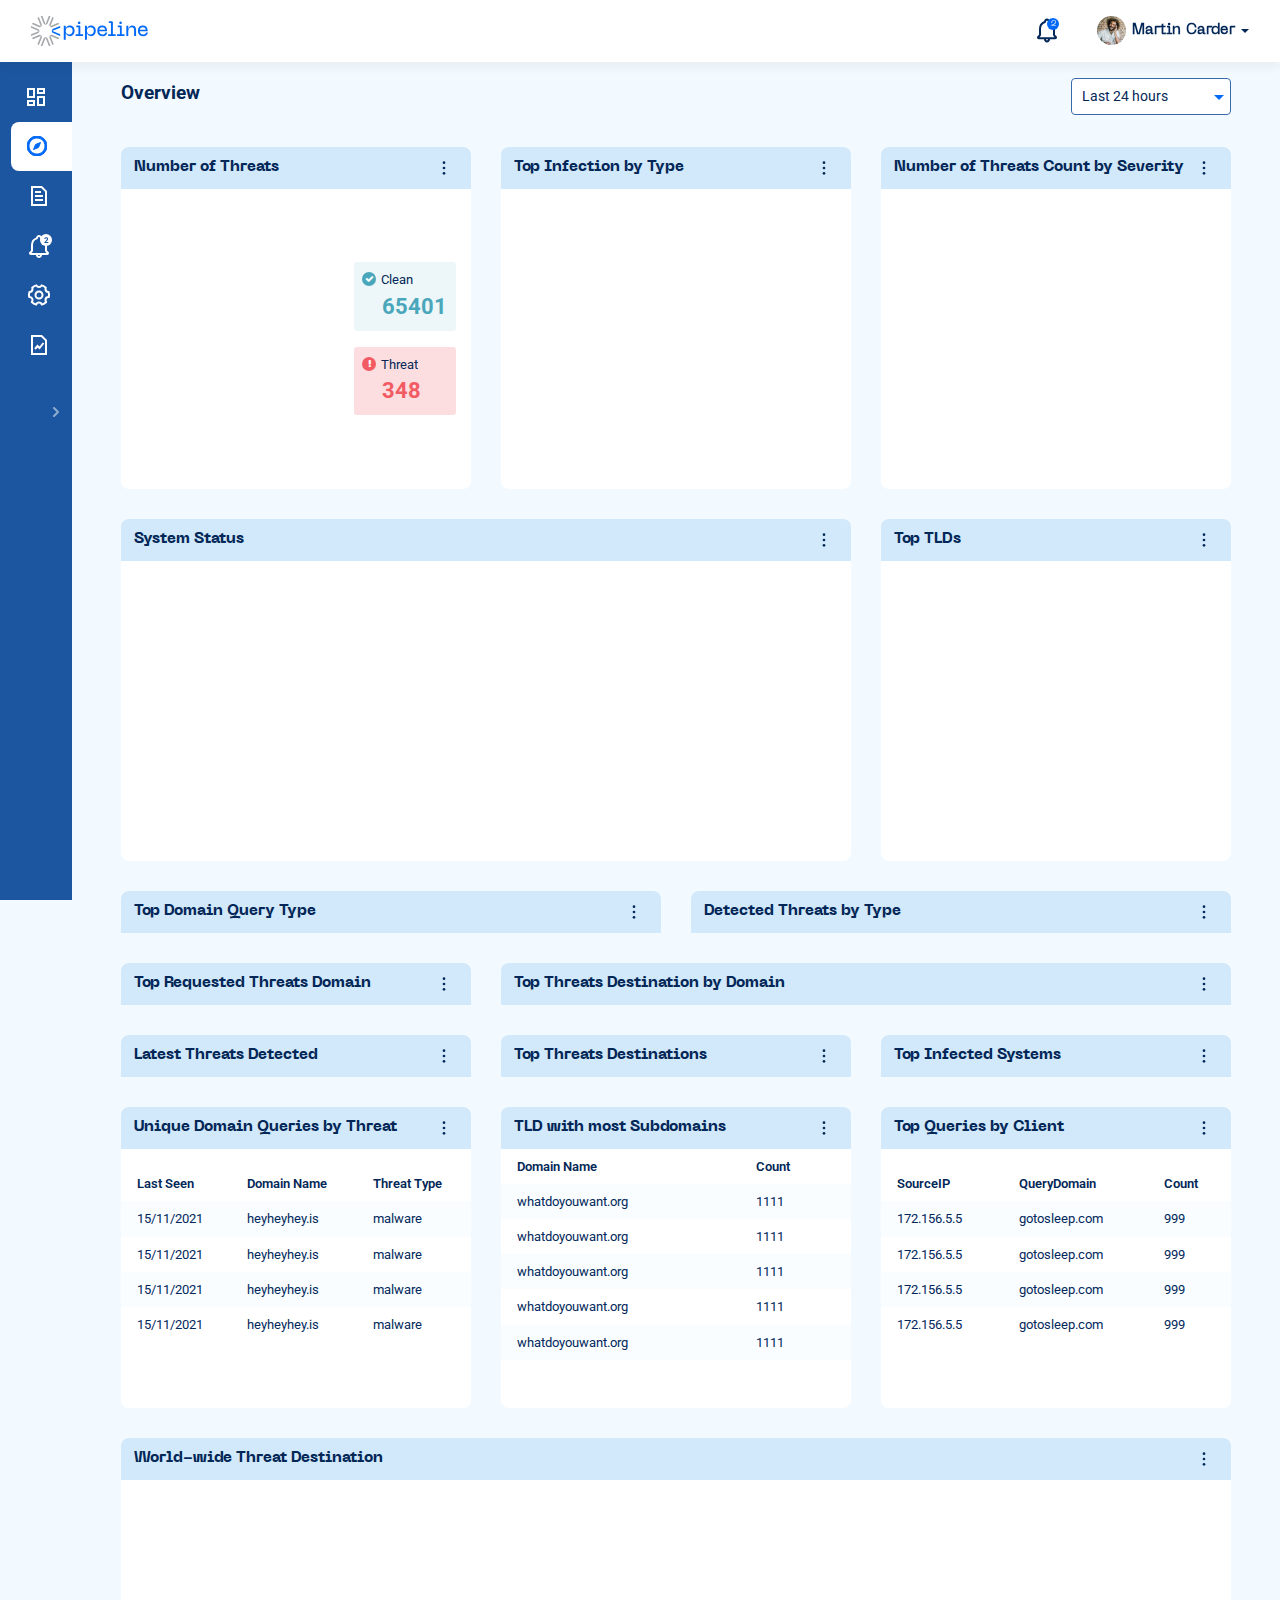
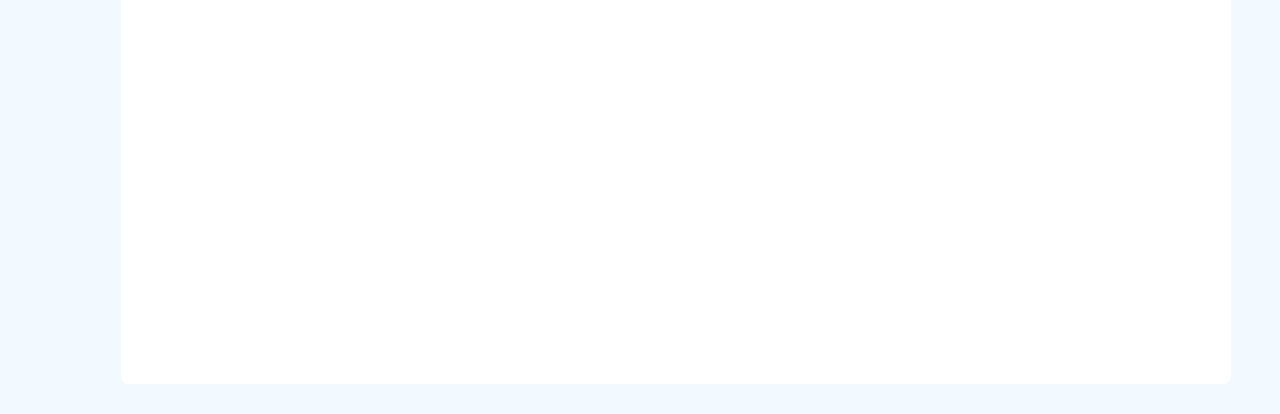
<file: index.html>
<!DOCTYPE html>
<html>
<head>
	<meta charset="utf-8" />
	<meta name="viewport" content="width=device-width, initial-scale=1">
	<link rel="stylesheet" type="text/css" href="./assets/css/bootstrap.min.css">
	<link rel="stylesheet" href="https://stackpath.bootstrapcdn.com/font-awesome/4.7.0/css/font-awesome.min.css">
	<link rel="stylesheet" type="text/css" href="./assets/css/style.css">
	<link rel="stylesheet" type="text/css" href="./assets/css/responsive-style.css">
	<link href="https://fonts.googleapis.com/css2?family=Roboto:wght@100;300;400;500;700;900&display=swap" rel="stylesheet">
	
	<title>Document</title>
</head>
<body>

<div class="sidenav">
	<div class="sidenav-arrow"><img src="./assets/images/arrow1.svg" alt="#" /></div>
	
	<span class="close-nav hidden-xs"><img src="./assets/images/close.svg" alt="#" /></span>
	<div class="side-navMenu">
		<div class="row m-0 visible-xs mobile-user">
			<div class="col-12">
				<a href="#"><img src="./assets/images/user1.png" alt="#" /></a>
			</div>
			<div class="col-12">
				<h4>Martin Carder</h4>
			</div>
		</div>
		<ul>
			<li class="">
				<span class="top-r"></span>
				<span class="bottom-r"></span>
				<a href="#">
					<svg width="18" height="18" viewBox="0 0 18 18" fill="white" xmlns="http://www.w3.org/2000/svg">
					<path d="M10 18V8H18V18H10ZM0 10V0H8V10H0ZM6 8V2H2V8H6ZM0 18V12H8V18H0ZM2 16H6V14H2V16ZM12 16H16V10H12V16ZM10 0H18V6H10V0ZM12 2V4H16V2H12Z" fill="white"/>
					</svg>
					<span>Dashboard</span>
				</a>
			</li>
			<li class="active">
				<span class="top-r"></span>
				<span class="bottom-r"></span>
				<a href="#">
					<svg width="20" height="20" viewBox="0 0 20 20" fill="none" xmlns="http://www.w3.org/2000/svg">
					<path d="M10 20C4.477 20 0 15.523 0 10C0 4.477 4.477 0 10 0C15.523 0 20 4.477 20 10C20 15.523 15.523 20 10 20ZM10 18C12.1217 18 14.1566 17.1571 15.6569 15.6569C17.1571 14.1566 18 12.1217 18 10C18 7.87827 17.1571 5.84344 15.6569 4.34315C14.1566 2.84285 12.1217 2 10 2C7.87827 2 5.84344 2.84285 4.34315 4.34315C2.84285 5.84344 2 7.87827 2 10C2 12.1217 2.84285 14.1566 4.34315 15.6569C5.84344 17.1571 7.87827 18 10 18ZM13.5 6.5L11.5 11.5L6.5 13.5L8.5 8.5L13.5 6.5Z" fill="white"/>
					</svg>
					<span>Discover</span>
				</a>
			</li>
			<li>
				<span class="top-r"></span>
				<span class="bottom-r"></span>
				<a href="#">
					<svg width="24" height="24" viewBox="0 0 24 24" fill="none" xmlns="http://www.w3.org/2000/svg">
					<path d="M5 3H14.5858L19 7.41421V21H5V3Z" stroke="white" stroke-width="2"/>
					<path d="M8 8H14" stroke="white" stroke-width="2"/>
					<path d="M8 12H16" stroke="white" stroke-width="2"/>
					<path d="M8 16H16" stroke="white" stroke-width="2"/>
					</svg>
					<span>Access Logs</span>
				</a>
			</li>
			<li>
				<span class="top-r"></span>
				<span class="bottom-r"></span>
				<a href="#">
				<svg width="25" height="24" viewBox="0 0 25 24" fill="none" xmlns="http://www.w3.org/2000/svg">
				<path d="M14 21C14 21.5304 13.7893 22.0391 13.4142 22.4142C13.0391 22.7893 12.5304 23 12 23C11.4696 23 10.9609 22.7893 10.5858 22.4142C10.2107 22.0391 10 21.5304 10 21M5 11V16.5858C5 16.851 4.89464 17.1054 4.70711 17.2929L3.20711 18.7929C3.0745 18.9255 3 19.1054 3 19.2929V19.2929C3 19.6834 3.31658 20 3.70711 20H20.2929C20.6834 20 21 19.6834 21 19.2929V19.2929C21 19.1054 20.9255 18.9255 20.7929 18.7929L19.2929 17.2929C19.1054 17.1054 19 16.851 19 16.5858V11C19 7.9971 17.0952 5.34139 14.2763 4.3781C14.1135 4.32248 14 4.172 14 4V4C14 3.46957 13.7893 2.96086 13.4142 2.58579C13.0391 2.21071 12.5304 2 12 2C11.4696 2 10.9609 2.21071 10.5858 2.58579C10.2107 2.96086 10 3.46957 10 4V4C10 4.172 9.88647 4.32248 9.7237 4.3781C6.90482 5.34139 5 7.9971 5 11Z" stroke="white" stroke-width="2" stroke-linecap="round"/>
				<circle cx="19" cy="6" r="6" fill="white"/>
					<path d="M21.2852 9H17.3867V8.22656L19.2266 6.26562C19.4792 5.98958 19.6654 5.7487 19.7852 5.54297C19.9076 5.33724 19.9688 5.14193 19.9688 4.95703C19.9688 4.70443 19.9049 4.50651 19.7773 4.36328C19.6497 4.21745 19.4674 4.14453 19.2305 4.14453C18.9753 4.14453 18.7734 4.23307 18.625 4.41016C18.4792 4.58464 18.4062 4.8151 18.4062 5.10156H17.2734C17.2734 4.75521 17.3555 4.4388 17.5195 4.15234C17.6862 3.86589 17.9206 3.64193 18.2227 3.48047C18.5247 3.31641 18.8672 3.23438 19.25 3.23438C19.8359 3.23438 20.2904 3.375 20.6133 3.65625C20.9388 3.9375 21.1016 4.33464 21.1016 4.84766C21.1016 5.12891 21.0286 5.41536 20.8828 5.70703C20.737 5.9987 20.487 6.33854 20.1328 6.72656L18.8398 8.08984H21.2852V9Z" fill="#1D56A0"/>
					</svg>
					<span>Alerts</span>
				</a>
			</li>
			<li>
				<span class="top-r"></span>
				<span class="bottom-r"></span>
				<a href="#">
				<svg width="24" height="24" viewBox="0 0 24 24" fill="none" xmlns="http://www.w3.org/2000/svg">
					<path d="M9.1419 21.5857C7.46635 21.0868 5.9749 20.1607 4.79393 18.9335C5.2345 18.4114 5.5 17.7367 5.5 17.0001C5.5 15.3432 4.15685 14.0001 2.5 14.0001C2.39977 14.0001 2.3007 14.005 2.203 14.0146C2.0699 13.3639 2 12.6901 2 12.0001C2 10.9548 2.16039 9.94691 2.4579 8.99976C2.47191 8.99996 2.48594 9.00006 2.5 9.00006C4.15685 9.00006 5.5 7.65691 5.5 6.00006C5.5 5.52441 5.3893 5.07461 5.1923 4.67506C6.34875 3.59975 7.76025 2.79501 9.32605 2.36157C9.8222 3.3341 10.8333 4.00007 12 4.00007C13.1667 4.00007 14.1778 3.3341 14.674 2.36157C16.2398 2.79501 17.6512 3.59975 18.8077 4.67506C18.6107 5.07461 18.5 5.52441 18.5 6.00006C18.5 7.65691 19.8432 9.00006 21.5 9.00006C21.5141 9.00006 21.5281 8.99996 21.5421 8.99976C21.8396 9.94691 22 10.9548 22 12.0001C22 12.6901 21.9301 13.3639 21.797 14.0146C21.6993 14.005 21.6002 14.0001 21.5 14.0001C19.8432 14.0001 18.5 15.3432 18.5 17.0001C18.5 17.7367 18.7655 18.4114 19.2061 18.9335C18.0251 20.1607 16.5336 21.0868 14.8581 21.5857C14.4714 20.376 13.338 19.5001 12 19.5001C10.662 19.5001 9.5286 20.376 9.1419 21.5857Z" stroke="white" stroke-width="2" stroke-linejoin="round"/>
					<path d="M12 15.5C13.933 15.5 15.5 13.933 15.5 12C15.5 10.067 13.933 8.5 12 8.5C10.067 8.5 8.5 10.067 8.5 12C8.5 13.933 10.067 15.5 12 15.5Z" stroke="white" stroke-width="2" stroke-linejoin="round"/>
					</svg>
					<span>Settings</span>
				</a>
			</li>
			<li>
				<span class="top-r"></span>
				<span class="bottom-r"></span>
				<a href="#">
					<svg width="24" height="24" viewBox="0 0 24 24" fill="none" xmlns="http://www.w3.org/2000/svg">
					<path d="M5 3H14.5858L19 7.41421V21H5V3Z" stroke="white" stroke-width="2"/>
					<path d="M8 16L10.5 13L12.5 15L16.5 10" stroke="white" stroke-width="2"/>
					</svg>
					<span>Reports</span>
				</a>
			</li>
			<hr class="visible-xs" />
			<li class="visible-xs">
				<a href="#">
					<svg width="20" height="20" viewBox="0 0 20 20" fill="none" xmlns="http://www.w3.org/2000/svg">
					<path d="M10.0568 10.2249C12.6202 10.2249 14.6983 8.15983 14.6983 5.61244C14.6983 3.06506 12.6202 1 10.0568 1C7.49339 1 5.41534 3.06506 5.41534 5.61244C5.41534 8.15983 7.49339 10.2249 10.0568 10.2249Z" stroke="#fff" stroke-width="2" stroke-linecap="square" stroke-linejoin="round"/>
					<path d="M1 19V18.4375C1 13.8251 4.7358 10.2251 9.26405 10.2251H10.7357C15.3772 10.2251 18.9998 13.9376 18.9998 18.4375V19" stroke="#fff" stroke-width="2" stroke-linecap="square" stroke-linejoin="round"/>
					</svg>
					<span>Profile</span>
				</a>
			</li>
			<li class="visible-xs">
				<a href="#">
					<svg width="16" height="20" viewBox="0 0 16 20" fill="none" xmlns="http://www.w3.org/2000/svg">
					<path d="M1 1H10.5858L15 5.41421V19H1V1Z" stroke="#fff" stroke-width="2"/>
					</svg>
					<span>Documentation</span>
				</a>
			</li>
			<li class="visible-xs">
				<a href="#">
					<svg width="21" height="22" viewBox="0 0 21 22" fill="none" xmlns="http://www.w3.org/2000/svg">
					<path d="M14.4586 5.97998L19.9994 11.115L14.4586 16.2499" stroke="#fff" stroke-width="2" stroke-linecap="square" stroke-linejoin="bevel"/>
					<path d="M19 11H8" stroke="#fff" stroke-width="2" stroke-linecap="square" stroke-linejoin="round"/>
					<path d="M10 21H3C1.89543 21 1 20.1046 1 19V3C1 1.89543 1.89543 1 3 1H10" stroke="#fff" stroke-width="2" stroke-linecap="square" stroke-linejoin="round"/>
					</svg>
					<span>Log out</span>
				</a>
			</li>
		</ul>
	</div>
</div>
<div class="top-nav">
	<div class="container">
		<div class="row d-flex align-items-center">
			<div class="col-6 d-flex justify-content-start">
				<div class="menu-btn">
					<img src="./assets/images/menu.svg" alt="menu" />
				</div>
				<a href="#"><img class="logo" src="./assets/images/logo.svg" alt="logo" /></a>
			</div>
			<div class="col-6 d-flex justify-content-end">
				<div class="notification d-flex">
					<span>2</span>
					<img src="./assets/images/bell.svg" alt="menu" />
				</div>
				<div class="menu-btn menu-btn1 visible-xs">
					<img src="./assets/images/menu.svg" alt="menu" />
					<img src="./assets/images/m-close.svg" alt="m-close" />
				</div>
				<div class="dropdown hidden-xs">
				  <button class="btn btn-secondary dropdown-toggle d-flex align-items-center" type="button" id="dropdownMenuButton" data-toggle="dropdown" aria-haspopup="true" aria-expanded="false">
				    <img src="./assets/images/user.png" alt="user" />
				    <span>Martin Carder</span>
				  </button>
				  <div class="dropdown-menu" aria-labelledby="dropdownMenuButton">
				    <a class="dropdown-item" href="#"><span><img src="./assets/images/u-icon1.svg" alt="u-icon" /></span> Profile</a>
				    <a class="dropdown-item" href="#"><span><img src="./assets/images/u-icon2.svg" alt="u-icon" /></span> Documentation</a>
				    <a class="dropdown-item" href="#"><span><img src="./assets/images/u-icon3.svg" alt="u-icon" /></span> Log out</a>
				  </div>
				</div>
			</div>
		</div>
	</div>
</div>

<div class="main-content">
	<div class="container">
		<div class="row">
			<div class="col-12 d-flex justify-content-between align-items-center main-content-head">
				<h1>Overview</h1>
				<select>
					<option value="Last 24 hours">Last 24 hours</option>
					<option value="Last 48 hours">Last 48 hours</option>
					<option value="Last 1 weeks">Last 1 week</option>
					<option value="Last 15 days">Last 15 days</option>
					<option value="Last 30 days">Last 30 days</option>
					<option value="Custom time">Custom time</option>
				</select>
			</div>
			<div class="col-12 col-md-6 col-lg-4">
				<div class="content-box">
					<div class="box-top d-flex justify-content-between align-items-center">
						<h5>Number of Threats</h5>
						<div class="dropdown">
						  <button class="btn btn-secondary dropdown-toggle d-flex align-items-center" type="button" id="dropdownMenuButton" data-toggle="dropdown" aria-haspopup="true" aria-expanded="false">
						    <img src="./assets/images/ellipses.svg" alt="ellipses" />
						  </button>
						  <div class="dropdown-menu" aria-labelledby="dropdownMenuButton">
						    <a class="dropdown-item" href="#"><span><img src="./assets/images/d-icon1.svg" alt="u-icon" /></span> View in full screen</a>
						    <a class="dropdown-item" href="#"><span><img src="./assets/images/d-icon2.svg" alt="u-icon" /></span> Print chart</a>
						    <hr />
						    <a class="dropdown-item" href="#">Download PNG image</a>
						    <a class="dropdown-item" href="#">Download JPEG image</a>
						    <a class="dropdown-item" href="#">Download PDF document</a>
						    <a class="dropdown-item" href="#">Download SVG vector image</a>
						  </div>
						</div>
					</div>
					<div class="box-bottom d-flex">
						<div class="col-8 col-md-8 p-0 d-flex justify-content-center align-items-center">
							<div class="w-100">
								<div id="chart1"></div>
								
							</div>
						</div>
						<div class="col-4 col-md-4 pl-0 d-flex align-items-center">
							<div class="d-flex row m-0">
								<div class="col-12 p-0">
									<div class="chart-data-box bg-green">
										<div class="d-flex">
											<i class="fa fa-check"></i>
											<p>Clean</p>
										</div>
										<h6>65401</h6>
									</div>
								</div>
								<div class="col-12 p-0">
									<div class="chart-data-box bg-red">
										<div class="d-flex">
											<i class="fa fa-exclamation"></i>
											<p>Threat</p>
										</div>
										<h6>348</h6>
									</div>
								</div>
							</div>
						</div>
					</div>
				</div>
			</div>
			<div class="col-12 col-md-6 col-lg-4">
				<div class="content-box">
					<div class="box-top d-flex justify-content-between align-items-center">
						<h5>Top Infection by Type</h5>
						<div class="dropdown">
						  <button class="btn btn-secondary dropdown-toggle d-flex align-items-center" type="button" id="dropdownMenuButton" data-toggle="dropdown" aria-haspopup="true" aria-expanded="false">
						    <img src="./assets/images/ellipses.svg" alt="ellipses" />
						  </button>
						  <div class="dropdown-menu" aria-labelledby="dropdownMenuButton">
						    <a class="dropdown-item" href="#"><span><img src="./assets/images/d-icon1.svg" alt="u-icon" /></span> View in full screen</a>
						    <a class="dropdown-item" href="#"><span><img src="./assets/images/d-icon2.svg" alt="u-icon" /></span> Print chart</a>
						    <hr />
						    <a class="dropdown-item" href="#">Download PNG image</a>
						    <a class="dropdown-item" href="#">Download JPEG image</a>
						    <a class="dropdown-item" href="#">Download PDF document</a>
						    <a class="dropdown-item" href="#">Download SVG vector image</a>
						  </div>
						</div>
					</div>
					<div class="box-bottom d-flex">
						<div class="col-12 p-0">
							<div id="chart2"></div>
						</div>
					</div>
				</div>
			</div>
			<div class="col-12 col-md-6 col-lg-4">
				<div class="content-box">
					<div class="box-top d-flex justify-content-between align-items-center">
						<h5>Number of Threats Count by Severity</h5>
						<div class="dropdown">
						  <button class="btn btn-secondary dropdown-toggle d-flex align-items-center" type="button" id="dropdownMenuButton" data-toggle="dropdown" aria-haspopup="true" aria-expanded="false">
						    <img src="./assets/images/ellipses.svg" alt="ellipses" />
						  </button>
						  <div class="dropdown-menu" aria-labelledby="dropdownMenuButton">
						    <a class="dropdown-item" href="#"><span><img src="./assets/images/d-icon1.svg" alt="u-icon" /></span> View in full screen</a>
						    <a class="dropdown-item" href="#"><span><img src="./assets/images/d-icon2.svg" alt="u-icon" /></span> Print chart</a>
						    <hr />
						    <a class="dropdown-item" href="#">Download PNG image</a>
						    <a class="dropdown-item" href="#">Download JPEG image</a>
						    <a class="dropdown-item" href="#">Download PDF document</a>
						    <a class="dropdown-item" href="#">Download SVG vector image</a>
						  </div>
						</div>
					</div>
					<div class="box-bottom d-flex align-items-center">
						<div class="col-12 p-0">
							<div id="chart3"></div>
						</div>
					</div>
				</div>
			</div>
			<div class="col-12 col-md-6 col-lg-8">
				<div class="content-box">
					<div class="box-top d-flex justify-content-between align-items-center">
						<h5>System Status</h5>
						<div class="dropdown">
						  <button class="btn btn-secondary dropdown-toggle d-flex align-items-center" type="button" id="dropdownMenuButton" data-toggle="dropdown" aria-haspopup="true" aria-expanded="false">
						    <img src="./assets/images/ellipses.svg" alt="ellipses" />
						  </button>
						  <div class="dropdown-menu" aria-labelledby="dropdownMenuButton">
						    <a class="dropdown-item" href="#"><span><img src="./assets/images/d-icon1.svg" alt="u-icon" /></span> View in full screen</a>
						    <a class="dropdown-item" href="#"><span><img src="./assets/images/d-icon2.svg" alt="u-icon" /></span> Print chart</a>
						    <hr />
						    <a class="dropdown-item" href="#">Download PNG image</a>
						    <a class="dropdown-item" href="#">Download JPEG image</a>
						    <a class="dropdown-item" href="#">Download PDF document</a>
						    <a class="dropdown-item" href="#">Download SVG vector image</a>
						  </div>
						</div>
					</div>
					<div class="box-bottom d-flex align-items-center">
						<div class="col-12 p-0">
							<div id="chart4"></div>
						</div>
					</div>
				</div>
			</div>
			<div class="col-12 col-md-6 col-lg-4">
				<div class="content-box">
					<div class="box-top d-flex justify-content-between align-items-center">
						<h5>Top TLDs</h5>
						<div class="dropdown">
						  <button class="btn btn-secondary dropdown-toggle d-flex align-items-center" type="button" id="dropdownMenuButton" data-toggle="dropdown" aria-haspopup="true" aria-expanded="false">
						    <img src="./assets/images/ellipses.svg" alt="ellipses" />
						  </button>
						  <div class="dropdown-menu" aria-labelledby="dropdownMenuButton">
						    <a class="dropdown-item" href="#"><span><img src="./assets/images/d-icon1.svg" alt="u-icon" /></span> View in full screen</a>
						    <a class="dropdown-item" href="#"><span><img src="./assets/images/d-icon2.svg" alt="u-icon" /></span> Print chart</a>
						    <hr />
						    <a class="dropdown-item" href="#">Download PNG image</a>
						    <a class="dropdown-item" href="#">Download JPEG image</a>
						    <a class="dropdown-item" href="#">Download PDF document</a>
						    <a class="dropdown-item" href="#">Download SVG vector image</a>
						  </div>
						</div>
					</div>
					<div class="box-bottom d-flex align-items-center">
						<div class="col-12 p-0">
							<div id="chart5"></div>
						</div>
					</div>
				</div>
			</div>
			<div class="col-12 col-md-6 col-lg-6">
				<div class="content-box">
					<div class="box-top d-flex justify-content-between align-items-center">
						<h5>Top Domain Query Type</h5>
						<div class="dropdown">
						  <button class="btn btn-secondary dropdown-toggle d-flex align-items-center" type="button" id="dropdownMenuButton" data-toggle="dropdown" aria-haspopup="true" aria-expanded="false">
						    <img src="./assets/images/ellipses.svg" alt="ellipses" />
						  </button>
						  <div class="dropdown-menu" aria-labelledby="dropdownMenuButton">
						    <a class="dropdown-item" href="#"><span><img src="./assets/images/d-icon1.svg" alt="u-icon" /></span> View in full screen</a>
						    <a class="dropdown-item" href="#"><span><img src="./assets/images/d-icon2.svg" alt="u-icon" /></span> Print chart</a>
						    <hr />
						    <a class="dropdown-item" href="#">Download PNG image</a>
						    <a class="dropdown-item" href="#">Download JPEG image</a>
						    <a class="dropdown-item" href="#">Download PDF document</a>
						    <a class="dropdown-item" href="#">Download SVG vector image</a>
						  </div>
						</div>
					</div>
					<div class="box-bottom d-flex">
						<div class="col-12 p-0">
							<div id="chart6"></div>
						</div>
					</div>
				</div>
			</div>
			<div class="col-12 col-md-6 col-lg-6">
				<div class="content-box">
					<div class="box-top d-flex justify-content-between align-items-center">
						<h5>Detected Threats by Type</h5>
						<div class="dropdown">
						  <button class="btn btn-secondary dropdown-toggle d-flex align-items-center" type="button" id="dropdownMenuButton" data-toggle="dropdown" aria-haspopup="true" aria-expanded="false">
						    <img src="./assets/images/ellipses.svg" alt="ellipses" />
						  </button>
						  <div class="dropdown-menu" aria-labelledby="dropdownMenuButton">
						    <a class="dropdown-item" href="#"><span><img src="./assets/images/d-icon1.svg" alt="u-icon" /></span> View in full screen</a>
						    <a class="dropdown-item" href="#"><span><img src="./assets/images/d-icon2.svg" alt="u-icon" /></span> Print chart</a>
						    <hr />
						    <a class="dropdown-item" href="#">Download PNG image</a>
						    <a class="dropdown-item" href="#">Download JPEG image</a>
						    <a class="dropdown-item" href="#">Download PDF document</a>
						    <a class="dropdown-item" href="#">Download SVG vector image</a>
						  </div>
						</div>
					</div>
					<div class="box-bottom d-flex">
						<div class="col-12 p-0">
							<div id="chart7"></div>
						</div>
					</div>
				</div>
			</div>
			<div class="col-12 col-md-6 col-lg-4">
				<div class="content-box">
					<div class="box-top d-flex justify-content-between align-items-center">
						<h5>Top Requested Threats Domain</h5>
						<div class="dropdown">
						  <button class="btn btn-secondary dropdown-toggle d-flex align-items-center" type="button" id="dropdownMenuButton" data-toggle="dropdown" aria-haspopup="true" aria-expanded="false">
						    <img src="./assets/images/ellipses.svg" alt="ellipses" />
						  </button>
						  <div class="dropdown-menu" aria-labelledby="dropdownMenuButton">
						    <a class="dropdown-item" href="#"><span><img src="./assets/images/d-icon1.svg" alt="u-icon" /></span> View in full screen</a>
						    <a class="dropdown-item" href="#"><span><img src="./assets/images/d-icon2.svg" alt="u-icon" /></span> Print chart</a>
						    <hr />
						    <a class="dropdown-item" href="#">Download PNG image</a>
						    <a class="dropdown-item" href="#">Download JPEG image</a>
						    <a class="dropdown-item" href="#">Download PDF document</a>
						    <a class="dropdown-item" href="#">Download SVG vector image</a>
						  </div>
						</div>
					</div>
					<div class="box-bottom d-flex align-items-center">
						<div class="col-12 p-0">
							<div id="chart8"></div>
						</div>
					</div>
				</div>
			</div>
			<div class="col-12 col-md-12 col-lg-8">
				<div class="content-box">
					<div class="box-top d-flex justify-content-between align-items-center">
						<h5>Top Threats Destination by Domain</h5>
						<div class="dropdown">
						  <button class="btn btn-secondary dropdown-toggle d-flex align-items-center" type="button" id="dropdownMenuButton" data-toggle="dropdown" aria-haspopup="true" aria-expanded="false">
						    <img src="./assets/images/ellipses.svg" alt="ellipses" />
						  </button>
						  <div class="dropdown-menu" aria-labelledby="dropdownMenuButton">
						    <a class="dropdown-item" href="#"><span><img src="./assets/images/d-icon1.svg" alt="u-icon" /></span> View in full screen</a>
						    <a class="dropdown-item" href="#"><span><img src="./assets/images/d-icon2.svg" alt="u-icon" /></span> Print chart</a>
						    <hr />
						    <a class="dropdown-item" href="#">Download PNG image</a>
						    <a class="dropdown-item" href="#">Download JPEG image</a>
						    <a class="dropdown-item" href="#">Download PDF document</a>
						    <a class="dropdown-item" href="#">Download SVG vector image</a>
						  </div>
						</div>
					</div>
					<div class="box-bottom d-flex align-items-center">
						<div class="col-12 p-0">
							<div id="chart9"></div>
						</div>
					</div>
				</div>
			</div>
			<div class="col-12 col-md-6 col-lg-4">
				<div class="content-box">
					<div class="box-top d-flex justify-content-between align-items-center">
						<h5>Latest Threats Detected</h5>
						<div class="dropdown">
						  <button class="btn btn-secondary dropdown-toggle d-flex align-items-center" type="button" id="dropdownMenuButton" data-toggle="dropdown" aria-haspopup="true" aria-expanded="false">
						    <img src="./assets/images/ellipses.svg" alt="ellipses" />
						  </button>
						  <div class="dropdown-menu" aria-labelledby="dropdownMenuButton">
						    <a class="dropdown-item" href="#"><span><img src="./assets/images/d-icon1.svg" alt="u-icon" /></span> View in full screen</a>
						    <a class="dropdown-item" href="#"><span><img src="./assets/images/d-icon2.svg" alt="u-icon" /></span> Print chart</a>
						    <hr />
						    <a class="dropdown-item" href="#">Download PNG image</a>
						    <a class="dropdown-item" href="#">Download JPEG image</a>
						    <a class="dropdown-item" href="#">Download PDF document</a>
						    <a class="dropdown-item" href="#">Download SVG vector image</a>
						  </div>
						</div>
					</div>
					<div class="box-bottom d-flex align-items-center">
						<div class="col-12 p-0">
							<div id="chart10"></div>
						</div>
					</div>
				</div>
			</div>
			<div class="col-12 col-md-6 col-lg-4">
				<div class="content-box">
					<div class="box-top d-flex justify-content-between align-items-center">
						<h5>Top Threats Destinations</h5>
						<div class="dropdown">
						  <button class="btn btn-secondary dropdown-toggle d-flex align-items-center" type="button" id="dropdownMenuButton" data-toggle="dropdown" aria-haspopup="true" aria-expanded="false">
						    <img src="./assets/images/ellipses.svg" alt="ellipses" />
						  </button>
						  <div class="dropdown-menu" aria-labelledby="dropdownMenuButton">
						    <a class="dropdown-item" href="#"><span><img src="./assets/images/d-icon1.svg" alt="u-icon" /></span> View in full screen</a>
						    <a class="dropdown-item" href="#"><span><img src="./assets/images/d-icon2.svg" alt="u-icon" /></span> Print chart</a>
						    <hr />
						    <a class="dropdown-item" href="#">Download PNG image</a>
						    <a class="dropdown-item" href="#">Download JPEG image</a>
						    <a class="dropdown-item" href="#">Download PDF document</a>
						    <a class="dropdown-item" href="#">Download SVG vector image</a>
						  </div>
						</div>
					</div>
					<div class="box-bottom d-flex align-items-center">
						<div class="col-12 p-0">
							<div id="chart11"></div>
						</div>
					</div>
				</div>
			</div>
			<div class="col-12 col-md-6 col-lg-4">
				<div class="content-box">
					<div class="box-top d-flex justify-content-between align-items-center">
						<h5>Top Infected Systems</h5>
						<div class="dropdown">
						  <button class="btn btn-secondary dropdown-toggle d-flex align-items-center" type="button" id="dropdownMenuButton" data-toggle="dropdown" aria-haspopup="true" aria-expanded="false">
						    <img src="./assets/images/ellipses.svg" alt="ellipses" />
						  </button>
						  <div class="dropdown-menu" aria-labelledby="dropdownMenuButton">
						    <a class="dropdown-item" href="#"><span><img src="./assets/images/d-icon1.svg" alt="u-icon" /></span> View in full screen</a>
						    <a class="dropdown-item" href="#"><span><img src="./assets/images/d-icon2.svg" alt="u-icon" /></span> Print chart</a>
						    <hr />
						    <a class="dropdown-item" href="#">Download PNG image</a>
						    <a class="dropdown-item" href="#">Download JPEG image</a>
						    <a class="dropdown-item" href="#">Download PDF document</a>
						    <a class="dropdown-item" href="#">Download SVG vector image</a>
						  </div>
						</div>
					</div>
					<div class="box-bottom d-flex align-items-center">
						<div class="col-12 p-0">
							<div id="chart12"></div>
						</div>
					</div>
				</div>
			</div>
			<div class="col-12 col-md-6 col-lg-4">
				<div class="content-box">
					<div class="box-top d-flex justify-content-between align-items-center">
						<h5>Unique Domain Queries by Threat</h5>
						<div class="dropdown">
						  <button class="btn btn-secondary dropdown-toggle d-flex align-items-center" type="button" id="dropdownMenuButton" data-toggle="dropdown" aria-haspopup="true" aria-expanded="false">
						    <img src="./assets/images/ellipses.svg" alt="ellipses" />
						  </button>
						  <div class="dropdown-menu" aria-labelledby="dropdownMenuButton">
						    <a class="dropdown-item" href="#"><span><img src="./assets/images/d-icon1.svg" alt="u-icon" /></span> View in full screen</a>
						    <a class="dropdown-item" href="#"><span><img src="./assets/images/d-icon2.svg" alt="u-icon" /></span> Print chart</a>
						    <hr />
						    <a class="dropdown-item" href="#">Download PNG image</a>
						    <a class="dropdown-item" href="#">Download JPEG image</a>
						    <a class="dropdown-item" href="#">Download PDF document</a>
						    <a class="dropdown-item" href="#">Download SVG vector image</a>
						  </div>
						</div>
					</div>
					<div class="box-bottom d-flex align-items-center">
						<div class="col-12 p-0">
							<table width="100%" cellpadding="0" cellspacing="0" border="0" align="center">
								<thead>
									<tr>
										<th>Last Seen</th>
										<th>Domain Name</th>
										<th>Threat Type</th>
									</tr>
								</thead>
								<tbody>
									<tr>
										<td>15/11/2021</td>
										<td><a href="#">heyheyhey.is</a></td>
										<td>malware</td>
									</tr>
									<tr>
										<td>15/11/2021</td>
										<td><a href="#">heyheyhey.is</a></td>
										<td>malware</td>
									</tr>
									<tr>
										<td>15/11/2021</td>
										<td><a href="#">heyheyhey.is</a></td>
										<td>malware</td>
									</tr>
									<tr>
										<td>15/11/2021</td>
										<td><a href="#">heyheyhey.is</a></td>
										<td>malware</td>
									</tr>
								</tbody>
							</table>
						</div>
					</div>
				</div>
			</div>
			<div class="col-12 col-md-6 col-lg-4">
				<div class="content-box">
					<div class="box-top d-flex justify-content-between align-items-center">
						<h5>TLD with most Subdomains</h5>
						<div class="dropdown">
						  <button class="btn btn-secondary dropdown-toggle d-flex align-items-center" type="button" id="dropdownMenuButton" data-toggle="dropdown" aria-haspopup="true" aria-expanded="false">
						    <img src="./assets/images/ellipses.svg" alt="ellipses" />
						  </button>
						  <div class="dropdown-menu" aria-labelledby="dropdownMenuButton">
						    <a class="dropdown-item" href="#"><span><img src="./assets/images/d-icon1.svg" alt="u-icon" /></span> View in full screen</a>
						    <a class="dropdown-item" href="#"><span><img src="./assets/images/d-icon2.svg" alt="u-icon" /></span> Print chart</a>
						    <hr />
						    <a class="dropdown-item" href="#">Download PNG image</a>
						    <a class="dropdown-item" href="#">Download JPEG image</a>
						    <a class="dropdown-item" href="#">Download PDF document</a>
						    <a class="dropdown-item" href="#">Download SVG vector image</a>
						  </div>
						</div>
					</div>
					<div class="box-bottom d-flex align-items-center">
						<div class="col-12 p-0">
							<table width="100%" cellpadding="0" cellspacing="0" border="0" align="center">
								<thead>
									<tr>
										<th>Domain Name</th>
										<th>Count</th>
									</tr>
								</thead>
								<tbody>
									<tr>
										<td><a href="#">whatdoyouwant.org </a></td>
										<td>1111</td>
									</tr>
									<tr>
										<td><a href="#">whatdoyouwant.org </a></td>
										<td>1111</td>
									</tr>
									<tr>
										<td><a href="#">whatdoyouwant.org </a></td>
										<td>1111</td>
									</tr>
									<tr>
										<td><a href="#">whatdoyouwant.org </a></td>
										<td>1111</td>
									</tr>
									<tr>
										<td><a href="#">whatdoyouwant.org </a></td>
										<td>1111</td>
									</tr>
								</tbody>
							</table>
						</div>
					</div>
				</div>
			</div>
			<div class="col-12 col-md-6 col-lg-4">
				<div class="content-box">
					<div class="box-top d-flex justify-content-between align-items-center">
						<h5>Top Queries by Client</h5>
						<div class="dropdown">
						  <button class="btn btn-secondary dropdown-toggle d-flex align-items-center" type="button" id="dropdownMenuButton" data-toggle="dropdown" aria-haspopup="true" aria-expanded="false">
						    <img src="./assets/images/ellipses.svg" alt="ellipses" />
						  </button>
						  <div class="dropdown-menu" aria-labelledby="dropdownMenuButton">
						    <a class="dropdown-item" href="#"><span><img src="./assets/images/d-icon1.svg" alt="u-icon" /></span> View in full screen</a>
						    <a class="dropdown-item" href="#"><span><img src="./assets/images/d-icon2.svg" alt="u-icon" /></span> Print chart</a>
						    <hr />
						    <a class="dropdown-item" href="#">Download PNG image</a>
						    <a class="dropdown-item" href="#">Download JPEG image</a>
						    <a class="dropdown-item" href="#">Download PDF document</a>
						    <a class="dropdown-item" href="#">Download SVG vector image</a>
						  </div>
						</div>
					</div>
					<div class="box-bottom d-flex align-items-center">
						<div class="col-12 p-0">
							<table width="100%" cellpadding="0" cellspacing="0" border="0" align="center">
								<thead>
									<tr>
										<th>SourceIP</th>
										<th>QueryDomain</th>
										<th>Count</th>
									</tr>
								</thead>
								<tbody>
									<tr>
										<td>172.156.5.5</td>
										<td><a href="#">gotosleep.com</a></td>
										<td>999</td>
									</tr>
									<tr>
										<td>172.156.5.5</td>
										<td><a href="#">gotosleep.com</a></td>
										<td>999</td>
									</tr>
									<tr>
										<td>172.156.5.5</td>
										<td><a href="#">gotosleep.com</a></td>
										<td>999</td>
									</tr>
									<tr>
										<td>172.156.5.5</td>
										<td><a href="#">gotosleep.com</a></td>
										<td>999</td>
									</tr>
								</tbody>
							</table>
						</div>
					</div>
				</div>
			</div>
			<div class="col-12">
				<div class="content-box">
					<div class="box-top d-flex justify-content-between align-items-center">
						<h5>World-wide Threat Destination</h5>
						<div class="dropdown">
						  <button class="btn btn-secondary dropdown-toggle d-flex align-items-center" type="button" id="dropdownMenuButton" data-toggle="dropdown" aria-haspopup="true" aria-expanded="false">
						    <img src="./assets/images/ellipses.svg" alt="ellipses" />
						  </button>
						  <div class="dropdown-menu" aria-labelledby="dropdownMenuButton">
						    <a class="dropdown-item" href="#"><span><img src="./assets/images/d-icon1.svg" alt="u-icon" /></span> View in full screen</a>
						    <a class="dropdown-item" href="#"><span><img src="./assets/images/d-icon2.svg" alt="u-icon" /></span> Print chart</a>
						    <hr />
						    <a class="dropdown-item" href="#">Download PNG image</a>
						    <a class="dropdown-item" href="#">Download JPEG image</a>
						    <a class="dropdown-item" href="#">Download PDF document</a>
						    <a class="dropdown-item" href="#">Download SVG vector image</a>
						  </div>
						</div>
					</div>
					<div class="box-bottom d-flex align-items-center">
						<div class="col-12 p-0">
							<iframe class="map-iframe" src="./map.html"></iframe>
						</div>
					</div>
				</div>
			</div>
		</div>
	</div>
</div>


<script type="text/javascript" src="assets/js/jquery-3.3.1.js"></script>
<script type="text/javascript" src="assets/js/popper.js"></script>
<script type="text/javascript" src="assets/js/bootstrap-4.js"></script>
<script src="https://code.highcharts.com/highcharts.src.js"></script>
	<script src="https://code.highcharts.com/highcharts-more.js"></script>
	<script src="https://code.highcharts.com/modules/solid-gauge.js"></script>
	<script src="https://code.highcharts.com/modules/exporting.js"></script>
	<script src="https://code.highcharts.com/modules/export-data.js"></script>
	<script src="https://code.highcharts.com/modules/accessibility.js"></script>
	<script src="https://code.highcharts.com/maps/modules/map.js"></script>
<script type="text/javascript">
	$('.sidenav ul li').hover(function(){
		$('.sidenav ul li').removeClass('n-periority p-periority');
		$(this).next().addClass('n-periority');
		$(this).prev().addClass('p-periority');
	}, function(){
		$('.sidenav ul li').removeClass('n-periority p-periority');
	});

	$('.top-nav .menu-btn img, .close-nav').click(function(){
		$('.sidenav, body').toggleClass('active');
	});
	
	$(document).click(function(){
		$('.sidenav, body').removeClass('active');
	});
	$('.sidenav, .top-nav .menu-btn').click(function(e){
		e.stopPropagation();
	});
	$('.menu-btn1').click(function(){
		$(this).toggleClass('active');
	});
</script>
<script type="text/javascript">
	// Iterate over each select element
$('select').each(function () {

    // Cache the number of options
    var $this = $(this),
        numberOfOptions = $(this).children('option').length;

    // Hides the select element
    $this.addClass('s-hidden');

    // Wrap the select element in a div
    $this.wrap('<div class="select"></div>');

    // Insert a styled div to sit over the top of the hidden select element
    $this.after('<div class="styledSelect"></div>');

    // Cache the styled div
    var $styledSelect = $this.next('div.styledSelect');

    // Show the first select option in the styled div
    $styledSelect.text($this.children('option').eq(0).text());

    // Insert an unordered list after the styled div and also cache the list
    var $list = $('<ul />', {
        'class': 'options'
    }).insertAfter($styledSelect);

    // Insert a list item into the unordered list for each select option
    for (var i = 0; i < numberOfOptions; i++) {
        $('<li />', {
            text: $this.children('option').eq(i).text(),
            rel: $this.children('option').eq(i).val()
        }).appendTo($list);
    }

    // Cache the list items
    var $listItems = $list.children('li');

    // Show the unordered list when the styled div is clicked (also hides it if the div is clicked again)
    $styledSelect.click(function (e) {
    	
        e.stopPropagation();
        $('div.styledSelect.active').each(function () {
            $(this).removeClass('active').next('ul.options').hide();
        });

        $(this).next('ul.options').toggle();
    });

    // Hides the unordered list when a list item is clicked and updates the styled div to show the selected list item
    // Updates the select element to have the value of the equivalent option
    $listItems.click(function (e) {
    	var thisIndex = $(this).index() + 1;
    	$(this).parent().prev().prev().find('option').removeAttr('selected');
    	$(this).parent().prev().prev().find('option:nth-child('+thisIndex+')').attr('selected','selected');
        e.stopPropagation();
        $styledSelect.text($(this).text()).removeClass('active');
        $this.val($(this).attr('rel'));
        $list.hide();
        /* alert($this.val()); Uncomment this for demonstration! */
    });

    // Hides the unordered list when clicking outside of it
    $(document).click(function () {
        $styledSelect.removeClass('active');
        $list.hide();
    });

});
</script>
<script defer="" type="text/javascript">

    "use strict";

// Uncomment to style it like Apple Watch

/*
if (!Highcharts.theme) {
    Highcharts.setOptions({
        chart: {
            backgroundColor: 'black'
        },
        colors: ['#F62366', '#9DFF02', '#0CCDD6'],
        title: {
            style: {
                color: 'silver'
            }
        },
        tooltip: {
            style: {
                color: 'silver'
            }
        }
    });
}
// */

/**
 * In the chart render event, add icons on top of the circular shapes
 */
function renderIcons() {
  // Move icon
  if (!this.series[0].icon) {
    this.series[0].icon = this.renderer.path(['M', -8, 0, 'L', 8, 0, 'M', 0, -8, 'L', 8, 0, 0, 8]).attr({
      stroke: '#4AA7BB',
      'stroke-linecap': 'round',
      'stroke-linejoin': 'round',
      'stroke-width': 6,
      zIndex: 10
    }).add(this.series[2].group);
  }

  this.series[0].icon.translate(this.chartWidth / 2 - 10, this.plotHeight / 2 - this.series[0].points[0].shapeArgs.innerR - (this.series[0].points[0].shapeArgs.r - this.series[0].points[0].shapeArgs.innerR) / 2); // Exercise icon

  if (!this.series[1].icon) {
    this.series[1].icon = this.renderer.path(['M', -8, 0, 'L', 8, 0, 'M', 0, -8, 'L', 8, 0, 0, 8, 'M', 8, -8, 'L', 16, 0, 8, 8]).attr({
      stroke: '#ffffff',
      'stroke-linecap': 'round',
      'stroke-linejoin': 'round',
      'stroke-width': 6,
      zIndex: 10
    }).add(this.series[2].group);
  }

  this.series[1].icon.translate(this.chartWidth / 2 - 10, this.plotHeight / 2 - this.series[1].points[0].shapeArgs.innerR - (this.series[1].points[0].shapeArgs.r - this.series[1].points[0].shapeArgs.innerR) / 2); // Stand icon
}

Highcharts.chart('chart1', {
  chart: {
    type: 'solidgauge',
    height: '100%',
    events: {
      render: renderIcons
    }
  },
  title: {
    text: 'Number of Threats',
    style: {
      fontSize: '24px'
    }
  },
  tooltip: {
    borderWidth: 0,
    backgroundColor: 'none',
    shadow: false,
    style: {
      fontSize: '16px'
    },
    valueSuffix: '%',
    pointFormat: '{series.name}<br><span style="font-size:2em; color: {point.color}; font-weight: bold">{point.y}</span>',
    positioner: function positioner(labelWidth) {
      return {
        x: (this.chart.chartWidth - labelWidth) / 2,
        y: this.chart.plotHeight / 3 + 15
      };
    }
  },
  pane: {
    startAngle: 0,
    endAngle: 360,
    background: [{
      // Track for Move
      outerRadius: '112%',
      innerRadius: '88%',
      backgroundColor: 'rgba(74, 167, 187, .2)',
      borderWidth: 0
    }, {
      // Track for Exercise
      outerRadius: '87%',
      innerRadius: '63%',
      backgroundColor: 'rgba(242, 91, 100, .25)',
      borderWidth: 0
    }]
  },
  yAxis: {
    min: 0,
    max: 100,
    lineWidth: 0,
    tickPositions: []
  },
  plotOptions: {
    solidgauge: {
      dataLabels: {
        enabled: false
      },
      linecap: 'round',
      stickyTracking: false,
      rounded: true
    }
  },
  series: [{
    name: 'Clean',
    data: [{
      color: '#4AA7BB',
      radius: '112%',
      innerRadius: '88%',
      y: 80
    }]
  }, {
    name: 'Exercise',
    data: [{
      color: '#F25B64',
      radius: '87%',
      innerRadius: '63%',
      y: 35
    }]
  }]
});
</script>
<script type="text/javascript">
	Highcharts.chart('chart2', {
    chart: {
        type: 'packedbubble',
        height: '100%'
    },
    title: {
        text: 'Carbon emissions around the world (2014)'
    },
    tooltip: {
        useHTML: true,
        pointFormat: '<b>{point.name}:</b> {point.value}m CO<sub>2</sub>',
    },
    plotOptions: {
        packedbubble: {
            minSize: '20%',
            maxSize: '100%',
            zMin: 0,
            zMax: 1000,
            opacity:1,
            layoutAlgorithm: {
                gravitationalConstant: 0.05,
                splitSeries: true,
                seriesInteraction: false,
                dragBetweenSeries: false,
                parentNodeLimit: true,
            },
            dataLabels: {
                enabled: true,
                format: '{point.name}',
                filter: {
                    property: 'y',
                    operator: '>',
                    value: 250
                },
                style: {
                	  fontSize:10,
                    color: 'black',
                    textOutline: 'none',
                    fontWeight: 'normal'
                }
            }
        }
    },
    series: [{
        name: 'Critical',
        color: '#ED6169',
        data: [{
            name: 'Command & <br>Control Server',
            value: 767.1
        }, {
            name: 'Zero Reputation',
            value: 600.7
        },
        {
            name: "Bogons",
            value: 970.2
        },{
            name: 'demo 1',
            value: 76.1
        }, {
            name: 'demo 2',
            value: 60.7
        },
        {
            name: "demo 3",
            value: 97.2
        },{
            name: 'demo 1',
            value: 76.1
        }, {
            name: 'demo 2',
            value: 60.7
        },
        {
            name: "demo 3",
            value: 97.2
        }]
    }, {
        name: 'Suspicious',
        color: '#FFCD56',
        data: [{
            name: "Malware",
            value: 408.2
        },
        {
            name: "Known <br>Suspicious",
            value: 609.2
        },{
            name: 'demo 1',
            value: 76.1
        }, {
            name: 'demo 2',
            value: 60.7
        },
        {
            name: "demo 3",
            value: 97.2
        }]
    }, {
        name: 'High',
        color: 'rgb(121, 196, 249)',
        data: [{
            name: "ZRВ",
            value: 409.4
        },
        {
            name: "Drop IP",
            value: 347.1
        },
        {
            name: "Adware",
            value: 700.1
        }, {
            name: 'demo 2',
            value: 60.7
        },
        {
            name: "demo 3",
            value: 97.2
        }]
    }, {
        name: 'Low',
        color: '#2476E4',
        data: [{
            name: "Bad <br>Nameserver <br>Hosts",
            value: 409.4
        },
        {
            name: "Known Suspicious",
            value: 980.1
        },
        {
            name: "Hijacked & <br>Criminal Networks",
            value: 500.1
        }, {
            name: 'Cryptobloker',
            value: 300.7
        },
        {
            name: "Botnet",
            value: 200.2
        },
        {
            name: "demo 1",
            value: 100.2
        }]
    }, {
        name: 'Clean',
        color: '#898b8c',
        data: [{
            name: "demo 1",
            value: 40.4
        },
        {
            name: "demo 2",
            value: 50.1
        }]
    }]
});
</script>

<script type="text/javascript">
	Highcharts.chart('chart3', {
    chart: {
        type: 'column'
    },
    title: {
        text: 'Browser market shares. January, 2018'
    },
    subtitle: {
        text: ''
    },
    accessibility: {
        announceNewData: {
            enabled: true
        }
    },
    xAxis: {
        type: 'category',
        
    },
    yAxis: {
    	min: 0,
    	max: 100,
        title: {
            text: ''
        },
        labels: {
            formatter: function () {
                return this.value + '%'; // clean, unformatted number for year
            }
        },

    },
    legend: {
        enabled: false
    },
    plotOptions: {
        series: {
            borderWidth: 0,
            dataLabels: {
                enabled: true,
                format: '{point.y:.1f}%'
            }
        }
    },

    tooltip: {
        headerFormat: '<span style="font-size:11px">{series.name}</span><br>',
        pointFormat: '<span style="color:{point.color}">{point.name}</span>: <b>{point.y:.2f}%</b> of total<br/>'
    },

    series: [
        {
            type: 'bar',
            colorByPoint: true,
            data: [
                {
                    name: "CPU",
                    y: 62.74,
                    drilldown: "CPU",
                    color: '#2961AB'
                },
                {
                    name: "RAM",
                    y: 50.57,
                    drilldown: "RAM",
                    color:'#2476E4'
                },
                {
                    name: "NIC",
                    y: 98,
                    drilldown: "NIC",
                    color: '#4AA7BB'
                },
                {
                    name: "Disk I/O",
                    y: 29,
                    drilldown: "Disk I/O",
                    color: '#A3D8FE'
                }
            ]
        }
    ]
});
</script>
<script type="text/javascript">
	Highcharts.chart('chart4', {
    chart: {
        type: 'area'
    },
    accessibility: {
        description: ''
    },
    title: {
        text: ''
    },
    subtitle: {
        text: ''
    },
    xAxis: {
    	type: 'datetime',
                accessibility: {
                    rangeDescription: 'Range: Jan 1st 2017 to Dec 31 2017.'
                },
        allowDecimals: false,
        labels: {
            formatter: function () {
                return this.value; // clean, unformatted number for year
            }
        }
    },
    yAxis: {
        title: {
            text: 'Number of Threats'
        },
        labels: {
            formatter: function () {
                return this.value / 10000 + 'k';
            }
        }
    },
    tooltip: {
        pointFormat: '{series.name}: <b>{point.y:,.0f}</b>'
    },
    plotOptions: {
        area: {
            pointStart: 1940,
            marker: {
                enabled: false,
                symbol: 'circle',
                radius: 2,
                states: {
                    hover: {
                        enabled: true
                    }
                }
            }
        }
    },
    series: [{
        name: 'Critical',
        color: '#F25B64',
        data: [4126, 4136, 4146, 4166, 4186, 4226, 4216, 4206, 4186, 4176, 4146, 4136
        ]
    }, {
        name: 'Suspicious',
        color:'#FFD675',
        data: [3126, 3136, 3146, 3166, 3186, 3226, 3216, 3206, 3186, 3176, 3146, 3136
        ]
    }, {
        name: 'High',
        color:'#A3D8FE',
        data: [2126, 2136, 2146, 2166, 2186, 2226, 2216, 2206, 2186, 2176, 2146, 2136
        ]
    }, {
        name: 'Low',
        color:'#2476E4',
        data: [1126, 1136, 1146, 1166, 1186, 1226, 1216, 1206, 1186, 1176, 1146, 1136
        ]
    }, {
        name: 'Unknows',
        color:'#A6A8AB',
        data: [126, 136, 146, 166, 186, 226, 216, 206, 186, 176, 146, 136
        ]
    }]
});
</script>
<script type="text/javascript">
	// Build the chart
Highcharts.chart('chart5', {
    chart: {
        plotBackgroundColor: null,
        plotBorderWidth: null,
        plotShadow: false,
        type: 'pie'
    },
    title: {
        text: 'Browser market shares in January, 2018'
    },
    tooltip: {
        pointFormat: '<b>{point.percentage:.1f}%</b>'
    },
    accessibility: {
        point: {
            valueSuffix: '%'
        }
    },
    plotOptions: {
        pie: {
            allowPointSelect: true,
            cursor: 'pointer',
            dataLabels: {
                enabled: false
            },
            showInLegend: true
        }
    },
    series: [{
    		name: '',
        colorByPoint: true,
        data: [{
            name: '.com',
            color: '#F4F4DF',
            y: 10
        }, {
            name: '.org',
            color: '#4AA7BB',
            y: 27.5
        }, {
            name: '.net',
            color: '#2476E4',
            y: 35
        }, {
            name: '.jp',
            color: '#85D0E1',
            y: 27.5
        }]
    }]
});
</script>
<script type="text/javascript">
	Highcharts.chart('chart6', {
    chart: {
        plotBackgroundColor: null,
        plotBorderWidth: null,
        plotShadow: false,
        type: 'pie'
    },
    title: {
        text: 'Browser market shares in January, 2018'
    },
    tooltip: {
        pointFormat: '<b>{point.percentage:.1f}%</b>'
    },
    accessibility: {
        point: {
            valueSuffix: '%'
        }
    },
    plotOptions: {
        pie: {
            allowPointSelect: true,
            cursor: 'pointer',
            dataLabels: {
                enabled: true,
                format: '{point.percentage:.1f} %'
            }
        }
    },
    series: [{
        name: '',
        colorByPoint: true,
        data: [{
            name: 'Cname',
            color: '#85D0E1',
            y: 40,
        }, {
            name: 'A',
            color: '#A3D8FE',
            y: 8
        }, {
            name: 'NS',
            color:'#509BFF',
            y: 11
        }, {
            name: 'MX',
            color:'#2961AB',
            y: 16
        }, {
            name: 'AAAA',
            color:'#4AA7BB',
            y: 25
        }]
    }]
});
</script>
<script type="text/javascript">
Highcharts.chart('chart7', {
    chart: {
        plotBackgroundColor: null,
        plotBorderWidth: null,
        plotShadow: false,
        type: 'pie'
    },
    title: {
        text: 'Browser market shares in January, 2018'
    },
    tooltip: {
        pointFormat: '<b>{point.percentage:.1f}%</b>'
    },
    accessibility: {
        point: {
            valueSuffix: '%'
        }
    },
    plotOptions: {
        pie: {
            allowPointSelect: true,
            cursor: 'pointer',
            dataLabels: {
                enabled: true,
                format: '{point.name:.1f}'
            }
        }
    },
    series: [{
        name: '',
        colorByPoint: true,
        data: [{
            name: 'Adware',
            color: '#F4F4DF',
            y: 8,
        }, {
            name: 'Malware',
            color: '#FFE4A5',
            y: 7
        }, {
            name: 'Bad Nameserver Hosts',
            color:'#85D0E1',
            y: 6
        }, {
            name: 'Known Suspicious',
            color:'#66BDD0',
            y: 7
        }, {
            name: 'Command & Control Server',
            color:'#4AA7BB',
            y: 9
        },{
            name: 'Drop IP',
            color: '#2F90A5',
            y: 6,
        }, {
            name: 'Hijacked & Criminal Networks',
            color: '#317786',
            y: 7
        }, {
            name: 'Phishing',
            color:'#146273',
            y: 7
        }, {
            name: 'Top Exit Nodes',
            color:'#1D56A0',
            y: 10
        }, {
            name: 'ZRD',
            color:'#2961AB',
            y: 9
        }, {
            name: 'Bogons',
            color: '#2476E4',
            y: 5
        }, {
            name: 'Zero Reputation',
            color:'#509BFF',
            y: 7
        }, {
            name: 'Cryptobloker',
            color:'#70ADFF',
            y: 6
        }, {
            name: 'Botnet',
            color:'#A3D8FE',
            y: 8
        }]
    }]
});
</script>
<script type="text/javascript">
	Highcharts.chart('chart8', {
    chart: {
        type: 'bar'
    },
    title: {
        text: 'Stacked bar chart'
    },
    xAxis: {
        categories: ['URL Address','URL Address','URL Address','URL Address','URL Address']

    },
    yAxis: {
        min: 0,
        title: {
            text: 'Number of Threats by URL',
            color: '#A6A8AB'
        }
    },
    legend: {
        reversed: true
    },
    plotOptions: {
        series: {
            borderWidth: 0,
            dataLabels: {
                enabled: true,
                format: '{point.y:.1f}'
            }
        }
    },
    series: [{
        data: [
    		{	
    			y:6600, 
    			color: '#1D56A0'
    		},
    		{	
    			y:4860, 
    			color: '#2476E4'
    		},
    		{	
    			y:3900, 
    			color: '#A3D8FE'
    		},
    		{	
    			y:6830, 
    			color: '#4AA7BB'
    		},
    		{	
    			y:3400, 
    			color: '#85D0E1'
    		}
    	]
    }]
});
</script>
<script type="text/javascript">
	Highcharts.chart('chart9', {
    chart: {
        type: 'bar'
    },
    title: {
        text: 'Stacked bar chart'
    },
    xAxis: {
        categories: ['USA', 'Country', 'Denmark', 'Estonia', 'Country']
    },
    yAxis: {
        min: 0,
        title: {
            text: 'Number of Threats by Country'
        },
        labels: {
            formatter: function () {
                return this.value / 10000 + 'k';
            }
        }
    },
    legend: {
        reversed: true
    },
    plotOptions: {
        series: {
            stacking: 'normal'
        }
    },
    series: [{
        name: 'Botnet',
        color: '#A3D8FE',
         data: [
    		{	
    			y:600, 
    		},
    		{	
    			y:50, 
    		},
    		{	
    			y:0, 
    		},
    		{	
    			y:180, 
    		},
    		{	
    			y:0, 
    		}
    	]
    },{
        name: 'Bogons',
        color: '#2476E4',
         data: [
    		{	
    			y:20, 
    		},
    		{	
    			y:150, 
    		},
    		{	
    			y:50, 
    		},
    		{	
    			y:450, 
    		},
    		{	
    			y:67, 
    		}
    	]
    },{
        name: 'Phishing ',
        color: '#146273',
         data: [
    		{	
    			y:89, 
    		},
    		{	
    			y:250, 
    		},
    		{	
    			y:40, 
    		},
    		{	
    			y:70, 
    		},
    		{	
    			y:400, 
    		}
    	]
    },{
        name: 'Bad Nameserver Hosts',
        color: '#4AA7BB',
         data: [
    		{	
    			y:20, 
    		},
    		{	
    			y:150, 
    		},
    		{	
    			y:50, 
    		},
    		{	
    			y:450, 
    		},
    		{	
    			y:67, 
    		}
    	]
    },{
        name: 'BDrop IP',
        color: '#FFE4A5',
         data: [
    		{	
    			y:89, 
    		},
    		{	
    			y:250, 
    		},
    		{	
    			y:40, 
    		},
    		{	
    			y:70, 
    		},
    		{	
    			y:400, 
    		}
    	]
    },{
        name: 'Cryptobloker',
        color: '#70ADFF',
         data: [
    		{	
    			y:20, 
    		},
    		{	
    			y:150, 
    		},
    		{	
    			y:50, 
    		},
    		{	
    			y:450, 
    		},
    		{	
    			y:67, 
    		}
    	]
    },{
        name: 'ZRD',
        color: '#2961AB',
         data: [
    		{	
    			y:600, 
    		},
    		{	
    			y:50, 
    		},
    		{	
    			y:0, 
    		},
    		{	
    			y:180, 
    		},
    		{	
    			y:0, 
    		}
    	]
    },{
        name: 'Adware',
        color: '#317786',
         data: [
    		{	
    			y:600, 
    		},
    		{	
    			y:50, 
    		},
    		{	
    			y:0, 
    		},
    		{	
    			y:180, 
    		},
    		{	
    			y:0, 
    		}
    	]
    },{
        name: 'Known Suspicious',
        color: '#66BDD0',
         data: [
    		{	
    			y:600, 
    		},
    		{	
    			y:50, 
    		},
    		{	
    			y:0, 
    		},
    		{	
    			y:180, 
    		},
    		{	
    			y:0, 
    		}
    	]
    },{
        name: 'Hijacked & Criminal Networks',
        color: '#F4F4DF',
         data: [
    		{	
    			y:600, 
    		},
    		{	
    			y:50, 
    		},
    		{	
    			y:0, 
    		},
    		{	
    			y:180, 
    		},
    		{	
    			y:0, 
    		}
    	]
    },{
        name: 'Zero Reputation',
        color: '#509BFF',
         data: [
    		{	
    			y:600, 
    		},
    		{	
    			y:50, 
    		},
    		{	
    			y:0, 
    		},
    		{	
    			y:180, 
    		},
    		{	
    			y:0, 
    		}
    	]
    },{
        name: 'Top Exit Nodes',
        color: '#1D56A0',
         data: [
    		{	
    			y:600, 
    		},
    		{	
    			y:50, 
    		},
    		{	
    			y:0, 
    		},
    		{	
    			y:180, 
    		},
    		{	
    			y:0, 
    		}
    	]
    },{
        name: 'Malware',
        color: '#2F90A5',
         data: [
    		{	
    			y:600, 
    		},
    		{	
    			y:50, 
    		},
    		{	
    			y:0, 
    		},
    		{	
    			y:180, 
    		},
    		{	
    			y:0, 
    		}
    	]
    },{
        name: 'Command & Control Server',
        color: '#85D0E1',
         data: [
    		{	
    			y:600, 
    		},
    		{	
    			y:50, 
    		},
    		{	
    			y:0, 
    		},
    		{	
    			y:180, 
    		},
    		{	
    			y:0, 
    		}
    	]
    },]
});
</script>
<script type="text/javascript">
	Highcharts.chart('chart10', {
    chart: {
        plotBackgroundColor: null,
        plotBorderWidth: 0,
        plotShadow: false
    },
    title: {
        text: 'Browser<br>shares<br>2017',
        align: 'center',
        verticalAlign: 'middle',
        y: 60
    },
    tooltip: {
        pointFormat: '<b>{point.y:.2f}%</b>'
    },
    accessibility: {
    	announceNewData: {
            enabled: true
        },
        point: {
            valueSuffix: '%'
        }
    },
    plotOptions: {
        pie: {
            dataLabels: {
                enabled: true,
                distance: 20,
                enabled: true,
                format: '{point.name}',
                style: {
                	
                    color: '#000'
                }
            },
            showInLegend: true,
            startAngle: -0,
            endAngle: 0,
            center: ['50%', '50%'],
            size: '80%'
        },
        allowPointSelect: true,
    },
    series: [{
        type: 'pie',
        name: 'Browser share',
        colorByPoint: true,
        innerSize: '50%',
        data: [
                {
                    name: "Known Suspicious",
                    y: 50,
                    color: '#2476E4'
                },
                {
                    name: "ZRD",
                    y: 20,
                    color: '#A3D8FE'
                },
                {
                    name: "Malware",
                    y: 24,
                    color: '#F7F7E7'
                },
                {
                    name: "Command & Control Server",
                    y: 17,
                    color: '#4AA7BB'
                },
                {
                    name: "Adware",
                    y: 5,
                    color: '#85D0E1'
                },
            ]
    }]
});
</script>
<script type="text/javascript">
	Highcharts.chart('chart11', {
    chart: {
        plotBackgroundColor: null,
        plotBorderWidth: 0,
        plotShadow: false
    },
    title: {
        text: 'Browser<br>shares<br>2017',
        align: 'center',
        verticalAlign: 'middle',
        y: 60
    },
    tooltip: {
        pointFormat: '<b>{point.y:.2f}%</b>'
    },
    accessibility: {
    	announceNewData: {
            enabled: true
        },
        point: {
            valueSuffix: '%'
        }
    },
    plotOptions: {
        pie: {
            dataLabels: {
                enabled: true,
                distance: 20,
                enabled: true,
                format: '{point.name}',
                style: {
                	
                    color: '#000'
                }
            },
            showInLegend: true,
            startAngle: -0,
            endAngle: 0,
            center: ['50%', '50%'],
            size: '80%'
        },
        allowPointSelect: true,
    },
    series: [{
        type: 'pie',
        name: 'Browser share',
        colorByPoint: true,
        innerSize: '50%',
        data: [
                {
                    name: "DE",
                    y: 10,
                    color: '#2476E4'
                },
                {
                    name: "SG",
                    y: 17,
                    color: '#A3D8FE'
                },
                {
                    name: "KR",
                    y: 24,
                    color: '#F7F7E7'
                },
                {
                    name: "UA",
                    y: 24,
                    color: '#4AA7BB'
                },
                {
                    name: "FR",
                    y: 50,
                    color: '#85D0E1'
                },
            ]
    }]
});
</script>
<script type="text/javascript">
	Highcharts.chart('chart12', {
    chart: {
        plotBackgroundColor: null,
        plotBorderWidth: 0,
        plotShadow: false
    },
    title: {
        text: 'Browser<br>shares<br>2017',
        align: 'center',
        verticalAlign: 'middle',
        y: 60
    },
    tooltip: {
        pointFormat: '<b>{point.y:.2f}%</b>'
    },
    accessibility: {
    	announceNewData: {
            enabled: true
        },
        point: {
            valueSuffix: '%'
        }
    },
    plotOptions: {
        pie: {
            dataLabels: {
                enabled: true,
                distance: 20,
                enabled: true,
                format: '{point.name}',
                style: {
                	
                    color: '#000'
                }
            },
            showInLegend: true,
            startAngle: -0,
            endAngle: 0,
            center: ['50%', '50%'],
            size: '80%'
        },
        allowPointSelect: true,
    },
    series: [{
        type: 'pie',
        name: 'Browser share',
        colorByPoint: true,
        innerSize: '50%',
        data: [
                {
                    name: "Known Suspicious",
                    y: 50,
                    color: '#2476E4'
                },
                {
                    name: "ZRD",
                    y: 20,
                    color: '#A3D8FE'
                },
                {
                    name: "Malware",
                    y: 24,
                    color: '#F7F7E7'
                },
                {
                    name: "Command & Control Server",
                    y: 17,
                    color: '#4AA7BB'
                },
                {
                    name: "Adware",
                    y: 5,
                    color: '#85D0E1'
                },
            ]
    }]
});
</script>
<script type="text/javascript">
	$('.sidenav-arrow').click(function(){
		$('body').toggleClass('desktop-nav-active');
	});
</script>
</body>
</html>
</file>
<file: assets/css/style.css>
@font-face {
  font-family: NeueMachina-Light;
  src: url(../fonts/NeueMachina-Light.otf);
}
@font-face {
  font-family: NeueMachina-Regular;
  src: url(../fonts/NeueMachina-Regular.otf);
}
@font-face {
  font-family: NeueMachina-Ultrabold;
  src: url(../fonts/NeueMachina-Ultrabold.otf);
}
body, html{
    margin:0;
    font-size: 16px;
    font-family: NeueMachina-Regular, sans-serif;
}
ul, ol{
    list-style: none;
    padding:0;
    margin:0;
}
input:focus, button:focus, textarea:focus{
    outline: none;
}
img{
    max-width: 100%;
}
a:hover,a:focus{
    text-decoration: none;
}

.top-nav{
box-shadow: 0px 5px 10px rgba(0, 19, 20, 0.05);
background-color: #fff;
padding: 1rem 1rem;
}
.top-nav .menu-btn{
cursor: pointer;
}
.top-nav .menu-btn img{
width: 22px;
margin-right: 1rem;
}
.top-nav .logo{
width: 7.3rem;
}
.top-nav .notification {
margin-right: 2.5rem;
position: relative;
cursor: pointer;
}
.top-nav .notification img{
width: 1.3rem;
}
.top-nav .notification span{
position: absolute;
display: inline-block;
color: #fff;
background-color: #0069F7;
font-size: .5rem;
width: 12px;
height: 12px;
border-radius: 50%;
font-weight: 500;
text-align: center;
line-height: 12px;
right: -2px;
top:2px;
}
.top-nav .dropdown button{
background-color: transparent;
border:0;
padding:0;
color: #032757;
font-weight: 700;
font-size: .9rem;
}
.top-nav .dropdown button:focus, .top-nav .dropdown button:active,
.top-nav .show>.btn-secondary.dropdown-toggle{
background-color: transparent !important;
border:0 !important;
box-shadow: 0 0 0 !important;
color: #032757 !important;
}
.top-nav .dropdown button img{
margin-right: 6px;
}
.top-nav .dropdown button span{
padding-right: 2px;
}
.top-nav .dropdown .dropdown-menu{
border-color: #032757;
width: 130%;
margin-left: -15%;
margin-top: .7rem;
padding:0;
overflow: hidden;
}
.top-nav .dropdown .dropdown-item{
padding: .6rem .9rem;
color: #032757;
font-weight: 500;
padding-left: .7rem;
}
.top-nav .dropdown .dropdown-item:active{
    text-decoration: none;
    background-color: #f8f9fa;
}
.top-nav .dropdown .dropdown-item img{
max-width: 1.4rem;
max-height: 1.4rem;
}
.top-nav .dropdown .dropdown-item span{
width: 1.5rem;
display: inline-block;
text-align: center;
margin-right: .3rem;
}
.sidenav{
position: fixed;
top:0;
left:-14rem;
width: 13rem;
background-color: #1D56A0;
bottom:0;
z-index:9999999;
padding: 1rem 1.5rem;
padding-right:0;
transition:  all .2s ease;
}
.sidenav.active{
    left: 0;
}
.close-nav{
cursor: pointer;
opacity: .7;
transition: all .3s ease;
}
.close-nav:hover{
opacity:1;
}
.sidenav ul{
margin-top: 2rem;
}
.sidenav ul li a{
padding: .8rem 1rem;
width: 100%;
display: inline-block;
background-color: transparent;
border-radius: 8px;
position: relative;
border-top-right-radius: 0;
border-bottom-right-radius: 0;
}
.sidenav ul li:hover a,
.sidenav ul li.active a{
background-color: #fff;
}
.sidenav ul li:hover .top-r:after, .sidenav ul li.active .top-r:after{
border-top-right-radius: 8px;
z-index:2;
}
.sidenav ul li.active .top-r,.sidenav ul li.active .top-r:after, .sidenav ul li.active .bottom-r, .sidenav ul li.active .bottom-r:after, .sidenav ul li.active{
z-index:9;
}
.sidenav ul li:hover .bottom-r:after, .sidenav ul li.active .bottom-r:after{
border-bottom-right-radius: 8px;
z-index:2;
}
.sidenav ul li{
position: relative;
z-index:1;
}
.sidenav ul li:hover, 
.sidenav ul li.active{
z-index:2;
}
.sidenav ul li .top-r,
.sidenav ul li .bottom-r{
position: absolute;
content:"";
height: 8px;
background-color: #fff;
bottom:-8px;
width: 100%;
right:0;
overflow: hidden;
}
.sidenav ul li .bottom-r{
bottom: initial;
top: -8px;
}
.sidenav ul li .top-r:after,
.sidenav ul li .bottom-r:after{
position: absolute;
content:"";
height: 8px;
background-color: #1D56A0;
bottom:0px;
width: 100%;
right:0;
border-top-right-radius: 0px;
}
.sidenav ul li.active.p-periority, .sidenav ul li.active.n-periority{
z-index: 4;
}
.sidenav ul li.active.p-periority .top-r:after, .sidenav ul li.active.n-periority .bottom-r:after{
background-color: #fff;
}
.sidenav ul li.active.p-periority .top-r{
border-top-left-radius: 8px;
overflow: hidden;
}
.sidenav ul li.active.n-periority .bottom-r{
border-bottom-left-radius: 8px;
overflow: hidden;
}
.sidenav ul li:nth-child(1) a svg path{
fill: #fff;
}

.sidenav ul li a:hover svg path,
.sidenav ul li.active a svg path{
fill: #fff !important;
stroke:#0069F7 !important;
}
.sidenav ul li a:hover svg,
.sidenav ul li.active a svg{
fill: #0069F7 !important;
stroke:#0069F7 !important;
}
.sidenav ul li:nth-child(2) a:hover svg,
.sidenav ul li.active:nth-child(2) a svg path, .sidenav ul li:nth-child(1) a:hover svg,
.sidenav ul li:nth-child(1) a:hover svg path{
fill: #0069F7 !important;
}
.sidenav ul li a{
color: #fff;
}
.sidenav ul li:hover a, .sidenav ul li.active a{
font-weight: 700;
color: #0069F7;
}
.s-hidden {
    visibility:hidden;
    padding-right:10px;
}
.select {
    cursor:pointer;
    display:inline-block;
    position:relative;
    font:normal 11px/22px Arial, Sans-Serif;
    color:black;
    border:1px solid #ccc;
}
.styledSelect {
    position:absolute;
    top:0;
    right:0;
    bottom:0;
    left:0;
    background-color:white;
    padding:0 10px;
    font-weight:bold;
}
.styledSelect:after {
    content:"";
    width:0;
    height:0;
    border:5px solid transparent;
    border-color:black transparent transparent transparent;
    position:absolute;
    top:9px;
    right:6px;
}
.styledSelect:active, .styledSelect.active {
    background-color:#eee;
}
.options {
    display:none;
    position:absolute;
    top:100%;
    right:0;
    left:0;
    z-index:999;
    margin:0 0;
    padding:0 0;
    list-style:none;
    border:1px solid #ccc;
    background-color:white;
    -webkit-box-shadow:0 1px 2px rgba(0, 0, 0, 0.2);
    -moz-box-shadow:0 1px 2px rgba(0, 0, 0, 0.2);
    box-shadow:0 1px 2px rgba(0, 0, 0, 0.2);
}
.options li {
    padding:0 6px;
    margin:0 0;
    padding:0 10px;
}
.options li:hover {
    background-color:#39f;
    color:white;
}
.top-nav{
z-index:99999;
position: relative;
}
.main-content{
padding-top: 1rem;
background-color: #F3FAFF;
min-height: calc(100vh - 3.9rem);
}
.main-content h1{
color: #032757;
font-weight: 700;
font-family: 'Roboto';
font-size: 1.2rem;
}
.main-content .select{
background-color: #fff;
font-family: 'Roboto';
font-size: .9rem;
font-weight: 400;
color: #032757;
cursor: pointer;
padding: .5rem .3rem;
min-width: 10rem;
height: initial;
line-height: initial;
border:0;
}
.main-content .select .styledSelect{
display: flex;
align-items: center;
font-family: 'Roboto';
font-size: .9rem;
font-weight: 400;
overflow: hidden;
border: 1px solid #396BAC;
border-radius: 4px;
z-index:9999;
}
.main-content .select .styledSelect:after{
top: 16px;
border-color: #0069F7 transparent transparent transparent;
}
.main-content select:focus-visible{
outline: initial;
}
.main-content select option:hover{
background-color: red;
}
.options li:hover{
background-color: #F9FDFF;
color: #032757;
}
.options li{
color: rgba(3, 39, 87, .7);
padding: .7rem .6rem;
}
.options{
border-radius: 6px;
margin-top: -4px;
border-top-left-radius: 0;
border-top-right-radius: 0;
border: 1px solid #396BAC;
padding-top: 4px;
overflow: hidden;
}
.content-box {
    margin-bottom: 30px;
    height: calc(100% );
}
.content-box h5{
color: #032757;
font-family: NeueMachina-Ultrabold;
font-size: .9rem;
margin-bottom:0;
}
.content-box .box-top{
background-color: #D1E9FA;
border-radius: 8px;
border-bottom-left-radius: 0;
border-bottom-right-radius: 0;
padding: .5rem .8rem;
}
.content-box .box-top .dropdown button, .content-box .box-top .dropdown button:focus{
background-color: transparent;
border:0;
box-shadow: 0 0 0 !important;
outline: none;
}
.content-box .box-top .dropdown button:after{
display: none;
}
.content-box .box-top .dropdown .dropdown-menu{
left: initial !important;
right:0;
border: 1px solid #396BAC;
padding-bottom:0;
min-width: 15rem;
}
.content-box .box-top .dropdown .dropdown-menu hr{
border-top: 1px solid #396BAC;
margin:.5rem 0;
}
.content-box .box-top .dropdown .dropdown-menu a{
color: rgba(3, 39, 87, .7);
font-family: 'Roboto';
font-weight: 400;
font-size: .9rem;
padding: .5rem .7rem;
}
.content-box .box-top .dropdown .dropdown-menu a img{
    width: 1.5rem;
    margin-right: 0.3rem;
}
.highcharts-title, .highcharts-exporting-group, .highcharts-credits{
    display: none;
}
.box-bottom {
    background-color: #fff;
    height: calc(100% - 4.5rem);
        border-bottom-left-radius: 8px;
    border-bottom-right-radius:8px;
    overflow: hidden;
}
.bg-green{
background-color: #EDF6F8;
}
.box-bottom .chart-data-box{
max-width: 8rem;
border-radius: 3px;
padding: .5rem;
}
.box-bottom .chart-data-box i{
color: #fff;
font-size: .55rem;
background-color: #4AA7BB;
width: 14px;
height: 14px;
border-radius: 50%;
text-align: center;
line-height: 14px;
font-weight: 400;
margin-top: 2px;
margin-right: .3rem;
}
.box-bottom .chart-data-box p{
color: #032757;
font-family: 'Roboto';
font-size: .8rem;
font-weight: 400;
margin-bottom:0;
}
.box-bottom .chart-data-box h6{
font-family: 'Roboto';
font-weight: 700;
color: #4AA7BB;
font-size: 1.4rem;
padding-left: 1.2rem;
margin-top: .2rem;
margin-bottom: .2rem;
}
.box-bottom .chart-data-box.bg-red{
background-color: #FCDEE0;
margin-top: 1rem;
}
.box-bottom .chart-data-box.bg-red i{
background-color: #F25B64;
}
.box-bottom .chart-data-box.bg-red h6{
color: #F25B64
}
#chart2{
    width: 100% !important;
}
#chart2 .highcharts-container,
#chart2 .highcharts-root,
#chart2 .highcharts-series-group {
    width: 100% !important;
}
#chart3{
    padding: .5rem 1rem;
}
#chart3, #chart4{
    height: 300px !important;
}
.main-content-head{
    margin-bottom: 2rem;
}
#chart5 .highcharts-tooltip text tspan:nth-child(1){
    font-weight: bold;
    font-size: 14px !important;
}
.menu-btn1 img:nth-child(1){
    display: inline-block;
}
.menu-btn1 img:nth-child(2){
    display: none;
}
.menu-btn1.active img:nth-child(1){
    display: none;
}
.menu-btn1.active img:nth-child(2){
    display: inline-block;
}
.top-nav .menu-btn{
    display: none;
}
#chart8 .highcharts-legend{
    display: none !important;
}
.box-bottom table{
margin-bottom: 3rem
}
.box-bottom table th{
padding: .5rem 1rem;
font-family: Roboto;
font-weight: 600;
font-size: .8rem;
color: #032757;
}
.box-bottom table td,
.box-bottom table td a{
color:#02285B;
font-size: .8rem;
font-family: Roboto;
font-weight: 400;
}
.box-bottom table td a:hover{
text-decoration: underline;
}
.box-bottom table td{
padding: .5rem 1rem;
}
.box-bottom table tbody tr:nth-child(odd){
background-color: #F9FDFF;
}
.map-iframe{
    width: 100%;
    min-height: 31rem;
    border: 0;
}
</file>
<file: assets/css/responsive-style.css>
.visible-xs{
	display: none !important;
}
.hidden-xs{
	display: block !important;
}
.sidenav-arrow{
	display: none;
}
@media(min-width: 992px){
.main-content .container{
max-width: 900px;
}
.sidenav{
	left: 0;
}
.main-content {
    padding-left: 4.5rem;
}
.top-nav {
    z-index: 9999999;
}
.top-nav .container{
	max-width: 100% !important;
}
.sidenav-arrow{
	display: block;
}
.sidenav-arrow{
position: absolute;
top: 25rem;
right:0rem;
cursor: pointer;
z-index:9;
width: 2rem;
height: 2rem;
text-align: center;
transition: all .3s ease;
}
.desktop-nav-active .sidenav  .sidenav-arrow{
transform: rotate(180deg)
}
.sidenav ul li svg ~ span{
	display: none;
}
.sidenav {
    padding-left: 0.7rem;
    width: 4.5rem;
}
.desktop-nav-active .sidenav{
	width: 17rem;
	padding-left: 1.5rem;
}
.desktop-nav-active .sidenav ul li svg ~ span{
	display: inline-block;
}
.desktop-nav-active .main-content {
    padding-left: 17rem;
}
.sidenav{
	overflow-x: hidden;
}
.sidenav ul {
    min-width: 11rem;
}
}
@media(min-width: 1200px){
.main-content .container{
max-width: 1140px;
}
}
@media(min-width: 1500px){
.top-nav .container, .main-content .container{
max-width: 1440px;
}
}


@media(max-width: 992px){
	.top-nav .menu-btn{
		display: block;
	}
	.content-box h5 {
    white-space: nowrap;
    width: 84%;
    text-overflow: ellipsis;
    overflow: hidden;
    margin-bottom: 0;
}
}
@media(max-width: 767px){
	.top-nav .menu-btn{
		display: none;
	}
	.visible-xs{
		display: block !important;
	}
	.hidden-xs{
		display: none !important;
	}
	.top-nav {
    padding: 1rem 0.5rem;
    position: fixed;
    top: 0;
    left: 0;
    width: 100%;
}
.top-nav .menu-btn img{
	margin-right: 0;
	margin-bottom: .2rem;
}
.top-nav .notification{
	margin-right: 1.5rem;
}
.main-content{
	padding-top: 4.9rem;
}
.sidenav {
    top: 3.9rem;
    width: 100%;
    left: -101%;
}
.sidenav.active{
	left: 0;
}
.sidenav ul {
    margin-top: 0rem;
}
.mobile-user{
	text-align: center;
}
.mobile-user img{
	width: 3.9rem;
	margin-bottom: .4rem;
}
.mobile-user h4{
	font-family: NeueMachina-Ultrabold;
	color: #fff;
	font-size: 1.1rem;
}
.side-navMenu{
	padding-top: .7rem;
}
.sidenav{
	padding-right: 1.5rem;
	overflow-y: auto;
}
.sidenav ul li .top-r, .sidenav ul li .bottom-r{
	display: none;
}
.sidenav ul li a {
    border-radius: 8px;
    display: flex;
    align-items: center;
}
.sidenav ul li a svg{
	margin-right: .5rem;
}
body.active{
    overflow: hidden;
}
.sidenav ul hr{
	border-top: 2px solid rgba(255, 255, 255, .5);
	margin:  .5rem 0;
}
}
</file>
